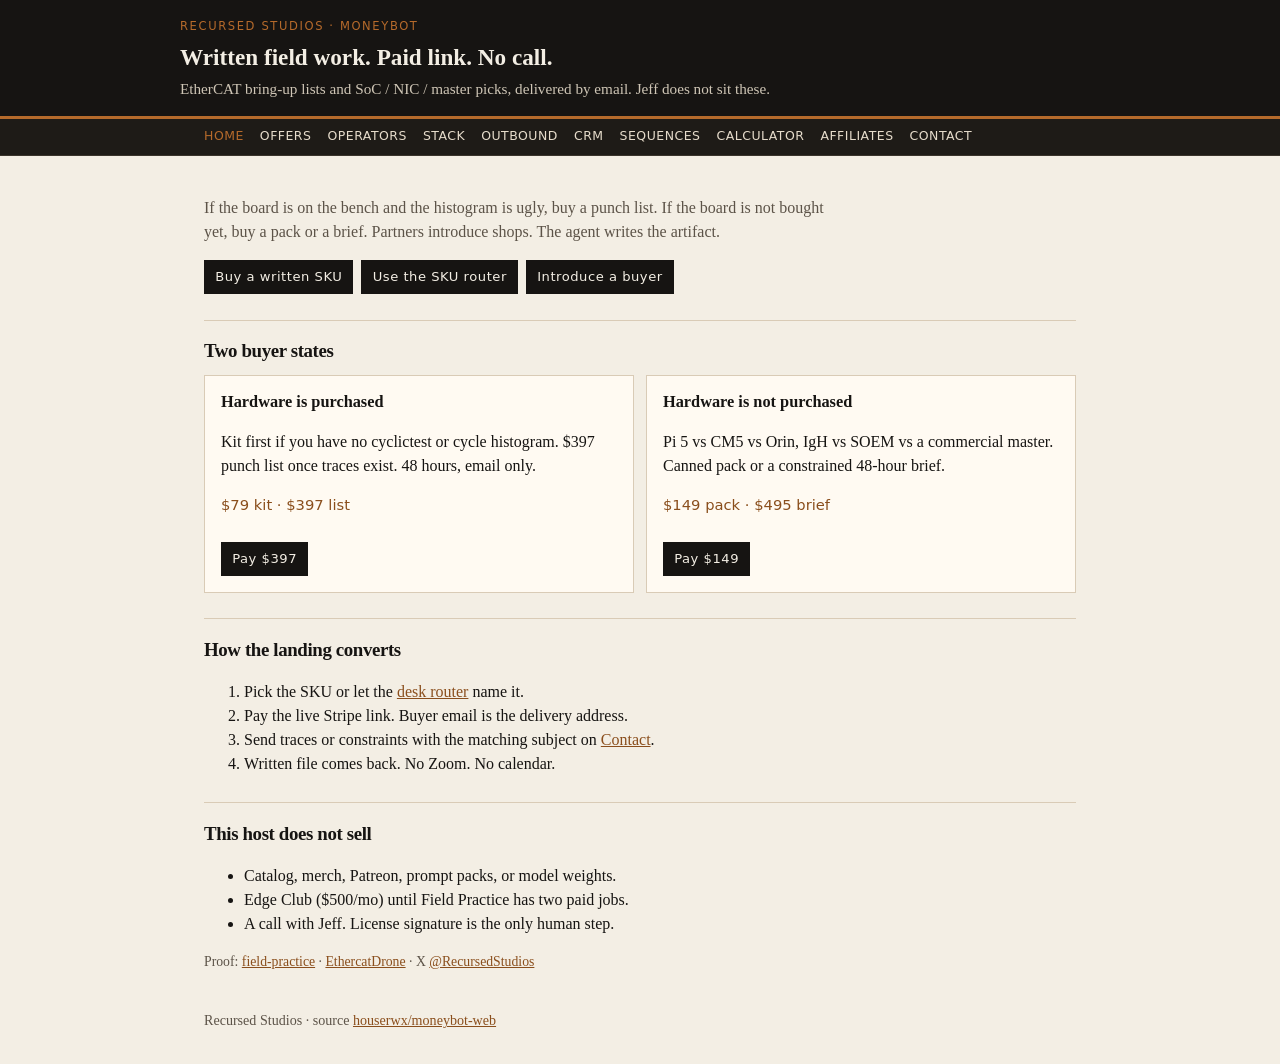
<file: index.html>
<!DOCTYPE html>
<html lang="en">
<head>
  <meta charset="utf-8" />
  <meta name="viewport" content="width=device-width, initial-scale=1" />
  <title>MoneyBot — written EtherCAT and host picks</title>
  <meta name="description" content="Recursed Studios MoneyBot landing page. Written EtherCAT punch lists and SoC/master picks. No Zoom. Industrial only." />
  <link rel="stylesheet" href="css/site.css" />
</head>
<body>
  <header>
    <div class="wrap">
      <div class="mark">Recursed Studios · MoneyBot</div>
      <h1>Written field work. Paid link. No call.</h1>
      <p>EtherCAT bring-up lists and SoC / NIC / master picks, delivered by email. Jeff does not sit these.</p>
    </div>
  </header>
  <nav>
    <div class="wrap">
      <a href="index.html" aria-current="page">Home</a>
      <a href="offers.html">Offers</a>
      <a href="operators.html">Operators</a>
      <a href="stack.html">Stack</a>
      <a href="outbound-tools.html">Outbound</a>
      <a href="crm-tools.html">CRM</a>
      <a href="email-sequencers.html">Sequences</a>
      <a href="calculator/">Calculator</a>
      <a href="affiliates.html">Affiliates</a>
      <a href="contact.html">Contact</a>
    </div>
  </nav>
  <main>
    <p class="lede">If the board is on the bench and the histogram is ugly, buy a punch list. If the board is not bought yet, buy a pack or a brief. Partners introduce shops. The agent writes the artifact.</p>
    <p class="actions">
      <a class="btn" href="offers.html">Buy a written SKU</a>
      <a class="btn" href="https://houserwx.github.io/moneybot-desk/">Use the SKU router</a>
      <a class="btn" href="affiliates.html">Introduce a buyer</a>
    </p>
    <h2>Two buyer states</h2>
    <div class="grid">
      <article class="card">
        <h3>Hardware is purchased</h3>
        <p>Kit first if you have no cyclictest or cycle histogram. $397 punch list once traces exist. 48 hours, email only.</p>
        <p class="price">$79 kit · $397 list</p>
        <a class="btn" href="https://buy.stripe.com/7sYeVdbYSbwaaD01iO4AU01">Pay $397</a>
      </article>
      <article class="card">
        <h3>Hardware is not purchased</h3>
        <p>Pi 5 vs CM5 vs Orin, IgH vs SOEM vs a commercial master. Canned pack or a constrained 48-hour brief.</p>
        <p class="price">$149 pack · $495 brief</p>
        <a class="btn" href="https://buy.stripe.com/aFadR93smgQu4eC7Hc4AU03">Pay $149</a>
      </article>
    </div>
    <h2>How the landing converts</h2>
    <ol>
      <li>Pick the SKU or let the <a href="https://houserwx.github.io/moneybot-desk/">desk router</a> name it.</li>
      <li>Pay the live Stripe link. Buyer email is the delivery address.</li>
      <li>Send traces or constraints with the matching subject on <a href="contact.html">Contact</a>.</li>
      <li>Written file comes back. No Zoom. No calendar.</li>
    </ol>
    <h2>This host does not sell</h2>
    <ul>
      <li>Catalog, merch, Patreon, prompt packs, or model weights.</li>
      <li>Edge Club ($500/mo) until Field Practice has two paid jobs.</li>
      <li>A call with Jeff. License signature is the only human step.</li>
    </ul>
    <p class="note">Proof: <a href="https://github.com/houserwx/field-practice">field-practice</a> · <a href="https://github.com/houserwx/EthercatDrone">EthercatDrone</a> · X <a href="https://x.com/RecursedStudios">@RecursedStudios</a></p>
  </main>
  <footer>
    Recursed Studios · source <a href="https://github.com/houserwx/moneybot-web">houserwx/moneybot-web</a>
  </footer>
</body>
</html>
</file>
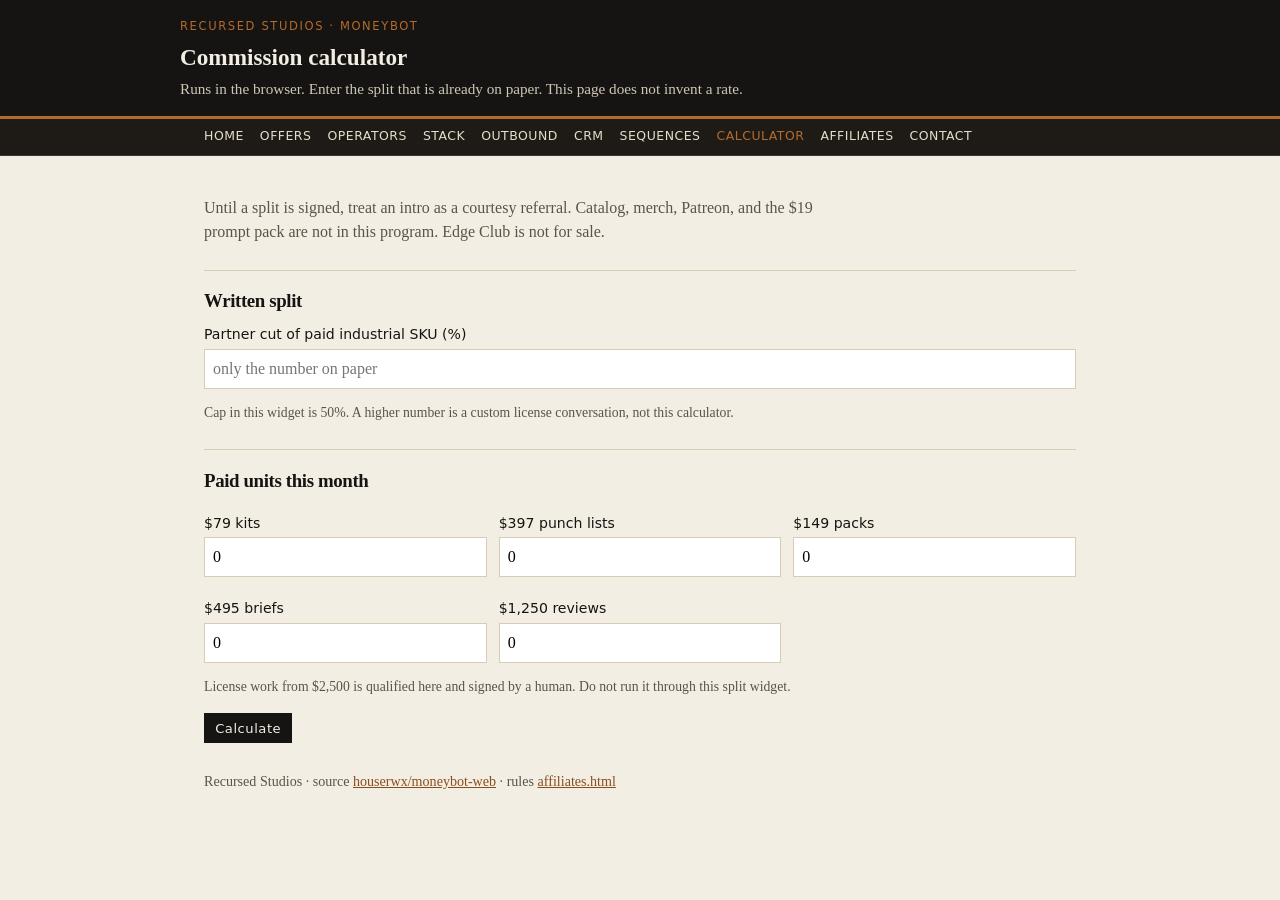
<file: calculator/index.html>
<!DOCTYPE html>
<html lang="en">
<head>
  <meta charset="utf-8" />
  <meta name="viewport" content="width=device-width, initial-scale=1" />
  <title>Commission calculator — MoneyBot</title>
  <meta name="description" content="Client-side calculator for a written Recursed Studios affiliate split. No published default rate." />
  <link rel="stylesheet" href="../css/site.css" />
</head>
<body>
  <header>
    <div class="wrap">
      <div class="mark">Recursed Studios · MoneyBot</div>
      <h1>Commission calculator</h1>
      <p>Runs in the browser. Enter the split that is already on paper. This page does not invent a rate.</p>
    </div>
  </header>
  <nav>
    <div class="wrap">
      <a href="../index.html">Home</a>
      <a href="../offers.html">Offers</a>
      <a href="../operators.html">Operators</a>
      <a href="../stack.html">Stack</a>
      <a href="../outbound-tools.html">Outbound</a>
      <a href="../crm-tools.html">CRM</a>
      <a href="../email-sequencers.html">Sequences</a>
      <a href="./index.html" aria-current="page">Calculator</a>
      <a href="../affiliates.html">Affiliates</a>
      <a href="../contact.html">Contact</a>
    </div>
  </nav>
  <main>
    <p class="lede">Until a split is signed, treat an intro as a courtesy referral. Catalog, merch, Patreon, and the $19 prompt pack are not in this program. Edge Club is not for sale.</p>
    <h2>Written split</h2>
    <label for="rate">Partner cut of paid industrial SKU (%)</label>
    <input id="rate" type="number" min="0" max="50" step="0.5" inputmode="decimal" placeholder="only the number on paper" />
    <p class="note">Cap in this widget is 50%. A higher number is a custom license conversation, not this calculator.</p>
    <h2>Paid units this month</h2>
    <div class="grid">
      <div>
        <label for="kit">$79 kits</label>
        <input id="kit" type="number" min="0" step="1" value="0" />
      </div>
      <div>
        <label for="list">$397 punch lists</label>
        <input id="list" type="number" min="0" step="1" value="0" />
      </div>
      <div>
        <label for="pack">$149 packs</label>
        <input id="pack" type="number" min="0" step="1" value="0" />
      </div>
      <div>
        <label for="brief">$495 briefs</label>
        <input id="brief" type="number" min="0" step="1" value="0" />
      </div>
      <div>
        <label for="review">$1,250 reviews</label>
        <input id="review" type="number" min="0" step="1" value="0" />
      </div>
    </div>
    <p class="note">License work from $2,500 is qualified here and signed by a human. Do not run it through this split widget.</p>
    <p class="actions"><button class="btn" type="button" id="run">Calculate</button></p>
    <div id="out" hidden></div>
  </main>
  <footer>
    Recursed Studios · source <a href="https://github.com/houserwx/moneybot-web">houserwx/moneybot-web</a> · rules <a href="../affiliates.html">affiliates.html</a>
  </footer>
  <script>
    const SKUS = [
      { id: "kit", name: "$79 commissioning kit", price: 79 },
      { id: "list", name: "$397 punch list", price: 397 },
      { id: "pack", name: "$149 SoC + master pack", price: 149 },
      { id: "brief", name: "$495 stack brief", price: 495 },
      { id: "review", name: "$1,250 review", price: 1250 }
    ];
    function n(id) {
      const v = Number(document.getElementById(id).value);
      return Number.isFinite(v) ? Math.max(0, v) : 0;
    }
    function money(v) {
      return v.toLocaleString(undefined, { style: "currency", currency: "USD" });
    }
    function run() {
      const rate = n("rate");
      const el = document.getElementById("out");
      el.hidden = false;
      if (!document.getElementById("rate").value) {
        el.innerHTML = "<p>Enter the written partner percent first. This page will not assume one.</p>";
        return;
      }
      if (rate > 50) {
        el.innerHTML = "<p>Rate above 50% is out of range for this widget. Email <code>AFFILIATE:</code>.</p>";
        return;
      }
      const frac = rate / 100;
      let gross = 0;
      let rows = "";
      SKUS.forEach(function (sku) {
        const units = Math.floor(n(sku.id));
        const line = units * sku.price;
        gross += line;
        rows += "<tr><td>" + sku.name + "</td><td>" + units + "</td><td>" +
          money(line) + "</td><td>" + money(line * frac) + "</td></tr>";
      });
      const partner = gross * frac;
      el.innerHTML =
        "<p><strong>Gross paid industrial</strong> " + money(gross) +
        " · <strong>partner @ " + rate + "%</strong> " + money(partner) +
        " · <strong>studio remainder</strong> " + money(gross - partner) + "</p>" +
        "<table><thead><tr><th>SKU</th><th>Units</th><th>Gross</th><th>Partner cut</th></tr></thead><tbody>" +
        rows + "</tbody></table>" +
        "<p class=\"note\">Client-side only. Stripe fees are not deducted here. First paid intro from a new partner is logged before a split is offered — see <a href=\"../affiliates.html\">affiliate rules</a>.</p>";
    }
    document.getElementById("run").addEventListener("click", run);
    ["rate", "kit", "list", "pack", "brief", "review"].forEach(function (id) {
      document.getElementById(id).addEventListener("input", run);
    });
  </script>
</body>
</html>
</file>
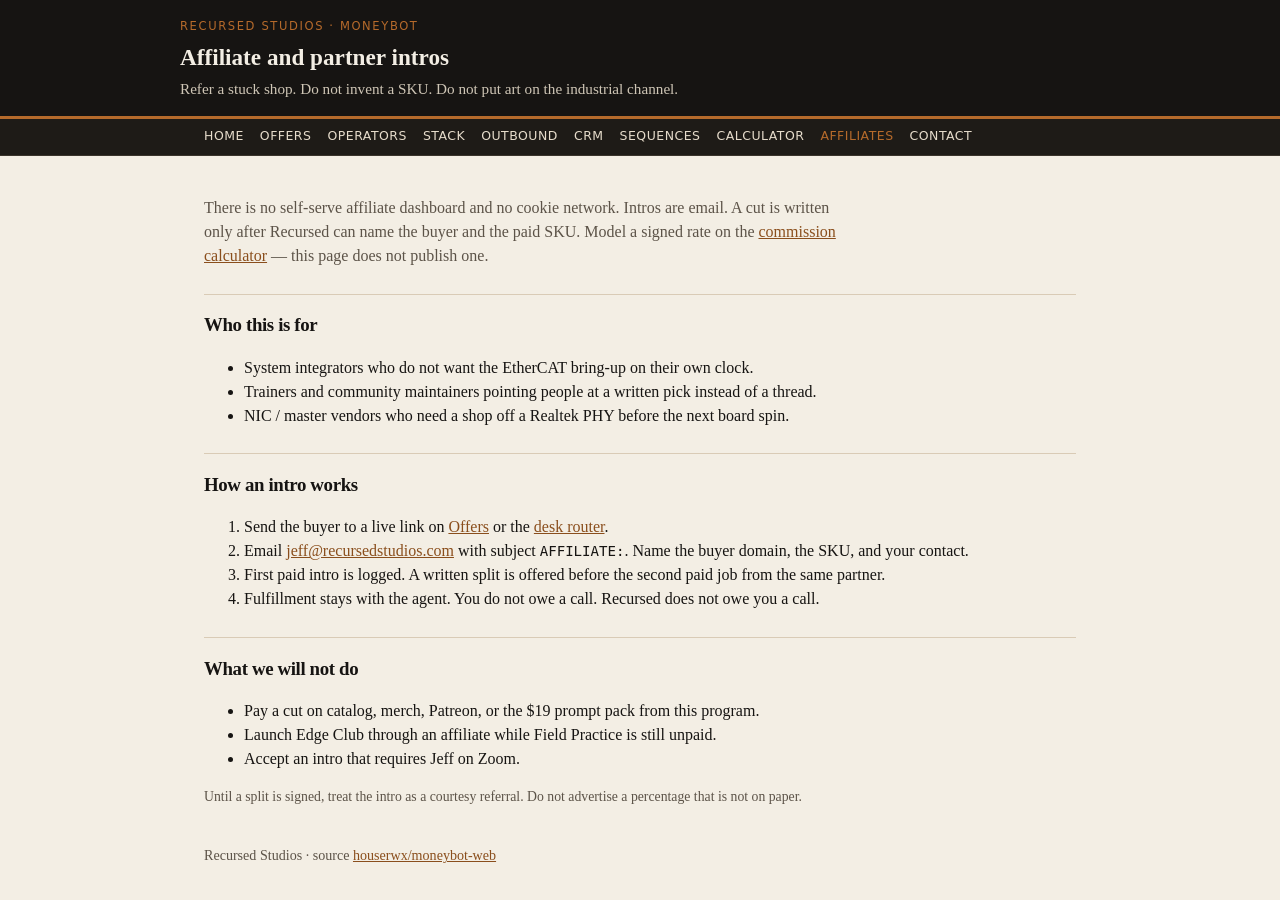
<file: affiliates.html>
<!DOCTYPE html>
<html lang="en">
<head>
  <meta charset="utf-8" />
  <meta name="viewport" content="width=device-width, initial-scale=1" />
  <title>Affiliates — MoneyBot</title>
  <meta name="description" content="How SIs, trainers, and vendors introduce Recursed Studios industrial SKUs." />
  <link rel="stylesheet" href="css/site.css" />
</head>
<body>
  <header>
    <div class="wrap">
      <div class="mark">Recursed Studios · MoneyBot</div>
      <h1>Affiliate and partner intros</h1>
      <p>Refer a stuck shop. Do not invent a SKU. Do not put art on the industrial channel.</p>
    </div>
  </header>
  <nav>
    <div class="wrap">
      <a href="index.html">Home</a>
      <a href="offers.html">Offers</a>
      <a href="operators.html">Operators</a>
      <a href="stack.html">Stack</a>
      <a href="outbound-tools.html">Outbound</a>
      <a href="crm-tools.html">CRM</a>
      <a href="email-sequencers.html">Sequences</a>
      <a href="calculator/">Calculator</a>
      <a href="affiliates.html" aria-current="page">Affiliates</a>
      <a href="contact.html">Contact</a>
    </div>
  </nav>
  <main>
    <p class="lede">There is no self-serve affiliate dashboard and no cookie network. Intros are email. A cut is written only after Recursed can name the buyer and the paid SKU. Model a signed rate on the <a href="calculator/">commission calculator</a> — this page does not publish one.</p>
    <h2>Who this is for</h2>
    <ul>
      <li>System integrators who do not want the EtherCAT bring-up on their own clock.</li>
      <li>Trainers and community maintainers pointing people at a written pick instead of a thread.</li>
      <li>NIC / master vendors who need a shop off a Realtek PHY before the next board spin.</li>
    </ul>
    <h2>How an intro works</h2>
    <ol>
      <li>Send the buyer to a live link on <a href="offers.html">Offers</a> or the <a href="https://houserwx.github.io/moneybot-desk/">desk router</a>.</li>
      <li>Email <a href="mailto:jeff@recursedstudios.com?subject=AFFILIATE:">jeff@recursedstudios.com</a> with subject <code>AFFILIATE:</code>. Name the buyer domain, the SKU, and your contact.</li>
      <li>First paid intro is logged. A written split is offered before the second paid job from the same partner.</li>
      <li>Fulfillment stays with the agent. You do not owe a call. Recursed does not owe you a call.</li>
    </ol>
    <h2>What we will not do</h2>
    <ul>
      <li>Pay a cut on catalog, merch, Patreon, or the $19 prompt pack from this program.</li>
      <li>Launch Edge Club through an affiliate while Field Practice is still unpaid.</li>
      <li>Accept an intro that requires Jeff on Zoom.</li>
    </ul>
    <p class="note">Until a split is signed, treat the intro as a courtesy referral. Do not advertise a percentage that is not on paper.</p>
  </main>
  <footer>
    Recursed Studios · source <a href="https://github.com/houserwx/moneybot-web">houserwx/moneybot-web</a>
  </footer>
</body>
</html>
</file>
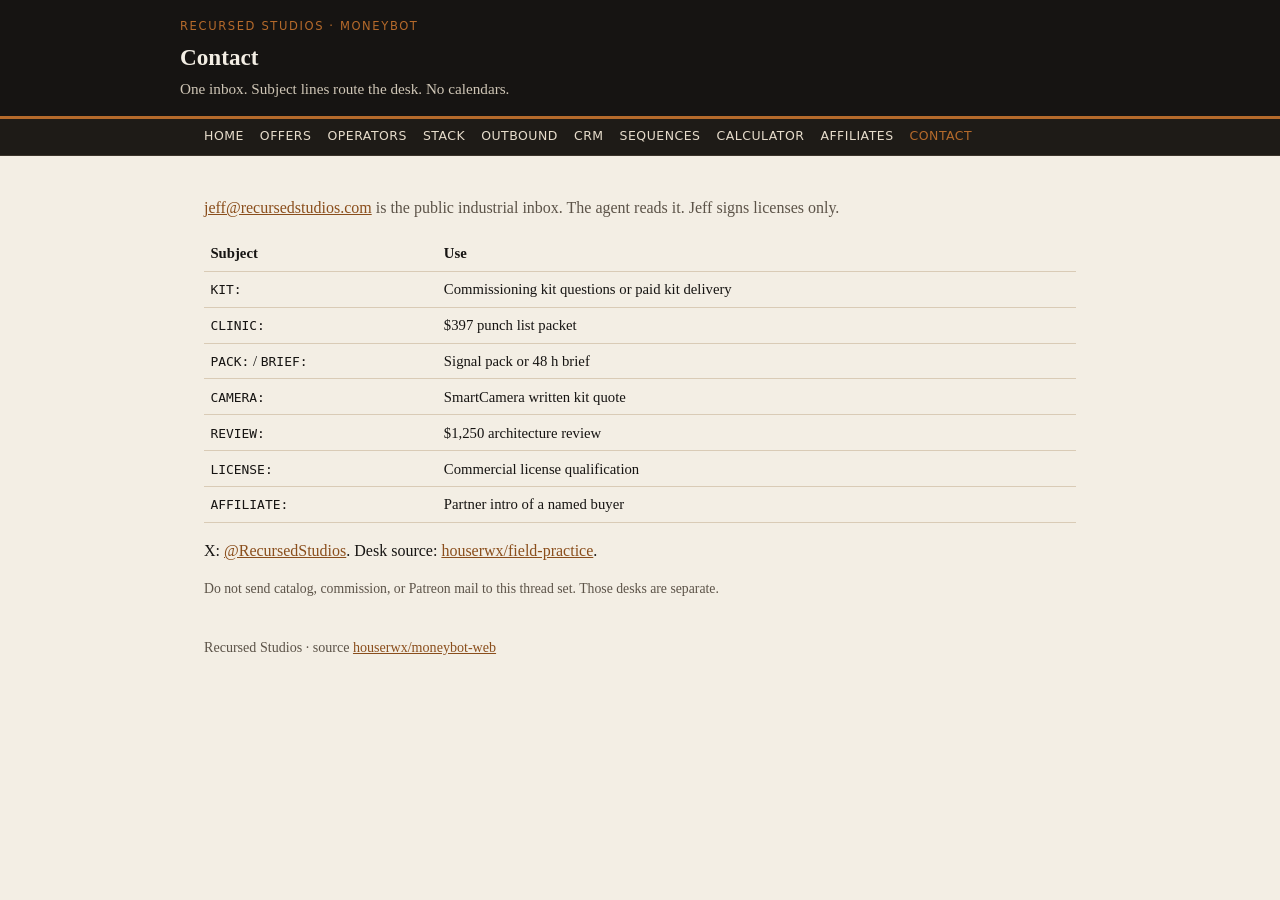
<file: contact.html>
<!DOCTYPE html>
<html lang="en">
<head>
  <meta charset="utf-8" />
  <meta name="viewport" content="width=device-width, initial-scale=1" />
  <title>Contact — MoneyBot</title>
  <meta name="description" content="Email subjects for Recursed Studios industrial desk." />
  <link rel="stylesheet" href="css/site.css" />
</head>
<body>
  <header>
    <div class="wrap">
      <div class="mark">Recursed Studios · MoneyBot</div>
      <h1>Contact</h1>
      <p>One inbox. Subject lines route the desk. No calendars.</p>
    </div>
  </header>
  <nav>
    <div class="wrap">
      <a href="index.html">Home</a>
      <a href="offers.html">Offers</a>
      <a href="operators.html">Operators</a>
      <a href="stack.html">Stack</a>
      <a href="outbound-tools.html">Outbound</a>
      <a href="crm-tools.html">CRM</a>
      <a href="email-sequencers.html">Sequences</a>
      <a href="calculator/">Calculator</a>
      <a href="affiliates.html">Affiliates</a>
      <a href="contact.html" aria-current="page">Contact</a>
    </div>
  </nav>
  <main>
    <p class="lede"><a href="mailto:jeff@recursedstudios.com">jeff@recursedstudios.com</a> is the public industrial inbox. The agent reads it. Jeff signs licenses only.</p>
    <table>
      <thead><tr><th>Subject</th><th>Use</th></tr></thead>
      <tbody>
        <tr><td><code>KIT:</code></td><td>Commissioning kit questions or paid kit delivery</td></tr>
        <tr><td><code>CLINIC:</code></td><td>$397 punch list packet</td></tr>
        <tr><td><code>PACK:</code> / <code>BRIEF:</code></td><td>Signal pack or 48 h brief</td></tr>
        <tr><td><code>CAMERA:</code></td><td>SmartCamera written kit quote</td></tr>
        <tr><td><code>REVIEW:</code></td><td>$1,250 architecture review</td></tr>
        <tr><td><code>LICENSE:</code></td><td>Commercial license qualification</td></tr>
        <tr><td><code>AFFILIATE:</code></td><td>Partner intro of a named buyer</td></tr>
      </tbody>
    </table>
    <p>X: <a href="https://x.com/RecursedStudios">@RecursedStudios</a>. Desk source: <a href="https://github.com/houserwx/field-practice">houserwx/field-practice</a>.</p>
    <p class="note">Do not send catalog, commission, or Patreon mail to this thread set. Those desks are separate.</p>
  </main>
  <footer>
    Recursed Studios · source <a href="https://github.com/houserwx/moneybot-web">houserwx/moneybot-web</a>
  </footer>
</body>
</html>
</file>
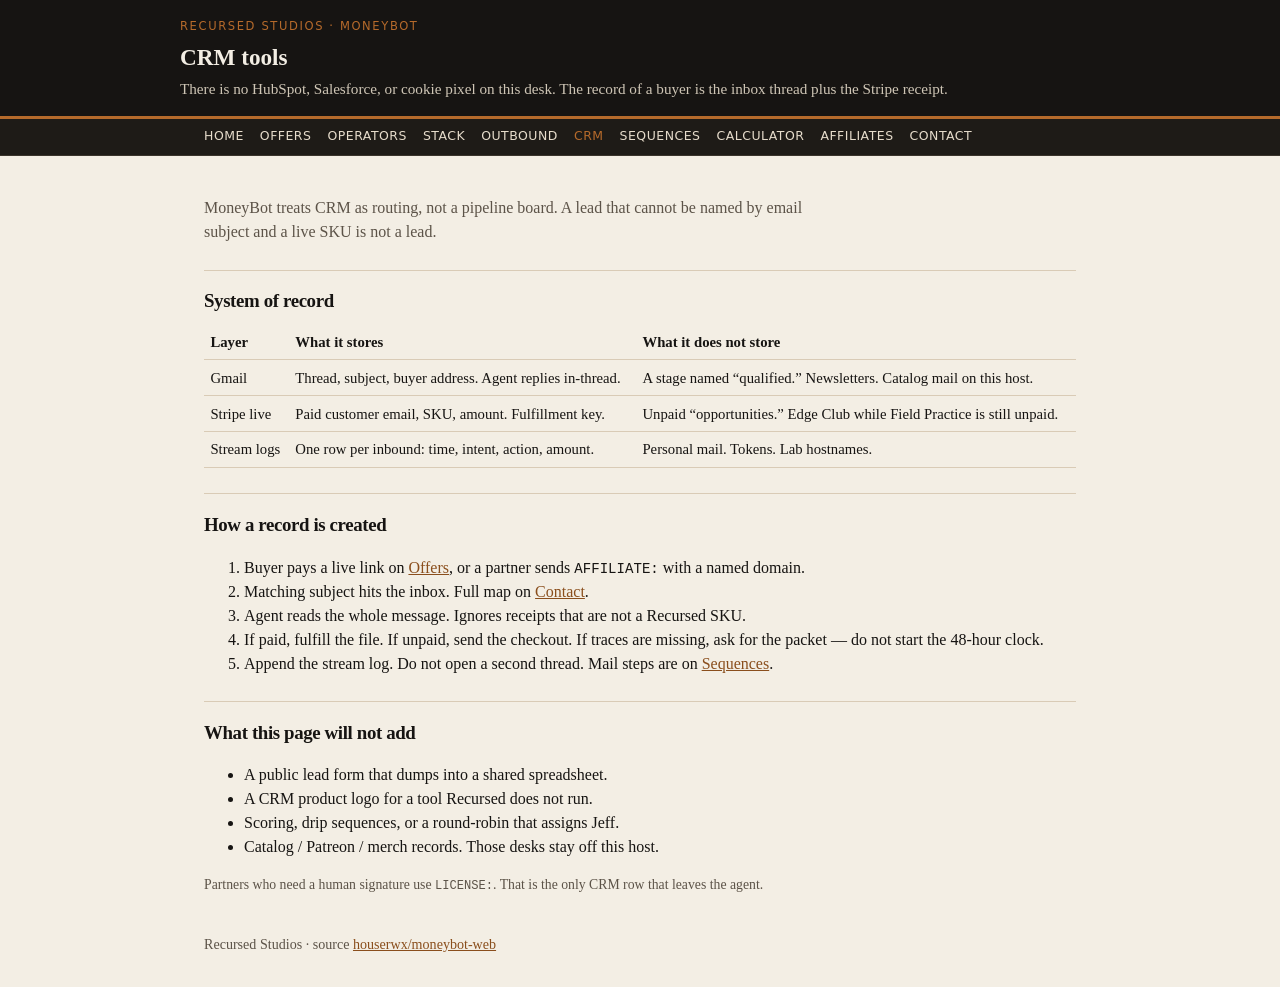
<file: crm-tools.html>
<!DOCTYPE html>
<html lang="en">
<head>
  <meta charset="utf-8" />
  <meta name="viewport" content="width=device-width, initial-scale=1" />
  <title>CRM tools — MoneyBot</title>
  <meta name="description" content="Recursed Studios industrial CRM is Gmail subjects, Stripe customers, and stream logs. No HubSpot." />
  <link rel="stylesheet" href="css/site.css" />
</head>
<body>
  <header>
    <div class="wrap">
      <div class="mark">Recursed Studios · MoneyBot</div>
      <h1>CRM tools</h1>
      <p>There is no HubSpot, Salesforce, or cookie pixel on this desk. The record of a buyer is the inbox thread plus the Stripe receipt.</p>
    </div>
  </header>
  <nav>
    <div class="wrap">
      <a href="index.html">Home</a>
      <a href="offers.html">Offers</a>
      <a href="operators.html">Operators</a>
      <a href="stack.html">Stack</a>
      <a href="outbound-tools.html">Outbound</a>
      <a href="crm-tools.html" aria-current="page">CRM</a>
      <a href="email-sequencers.html">Sequences</a>
      <a href="calculator/">Calculator</a>
      <a href="affiliates.html">Affiliates</a>
      <a href="contact.html">Contact</a>
    </div>
  </nav>
  <main>
    <p class="lede">MoneyBot treats CRM as routing, not a pipeline board. A lead that cannot be named by email subject and a live SKU is not a lead.</p>
    <h2>System of record</h2>
    <table>
      <thead><tr><th>Layer</th><th>What it stores</th><th>What it does not store</th></tr></thead>
      <tbody>
        <tr><td>Gmail</td><td>Thread, subject, buyer address. Agent replies in-thread.</td><td>A stage named “qualified.” Newsletters. Catalog mail on this host.</td></tr>
        <tr><td>Stripe live</td><td>Paid customer email, SKU, amount. Fulfillment key.</td><td>Unpaid “opportunities.” Edge Club while Field Practice is still unpaid.</td></tr>
        <tr><td>Stream logs</td><td>One row per inbound: time, intent, action, amount.</td><td>Personal mail. Tokens. Lab hostnames.</td></tr>
      </tbody>
    </table>
    <h2>How a record is created</h2>
    <ol>
      <li>Buyer pays a live link on <a href="offers.html">Offers</a>, or a partner sends <code>AFFILIATE:</code> with a named domain.</li>
      <li>Matching subject hits the inbox. Full map on <a href="contact.html">Contact</a>.</li>
      <li>Agent reads the whole message. Ignores receipts that are not a Recursed SKU.</li>
      <li>If paid, fulfill the file. If unpaid, send the checkout. If traces are missing, ask for the packet — do not start the 48-hour clock.</li>
      <li>Append the stream log. Do not open a second thread. Mail steps are on <a href="email-sequencers.html">Sequences</a>.</li>
    </ol>
    <h2>What this page will not add</h2>
    <ul>
      <li>A public lead form that dumps into a shared spreadsheet.</li>
      <li>A CRM product logo for a tool Recursed does not run.</li>
      <li>Scoring, drip sequences, or a round-robin that assigns Jeff.</li>
      <li>Catalog / Patreon / merch records. Those desks stay off this host.</li>
    </ul>
    <p class="note">Partners who need a human signature use <code>LICENSE:</code>. That is the only CRM row that leaves the agent.</p>
  </main>
  <footer>
    Recursed Studios · source <a href="https://github.com/houserwx/moneybot-web">houserwx/moneybot-web</a>
  </footer>
</body>
</html>
</file>
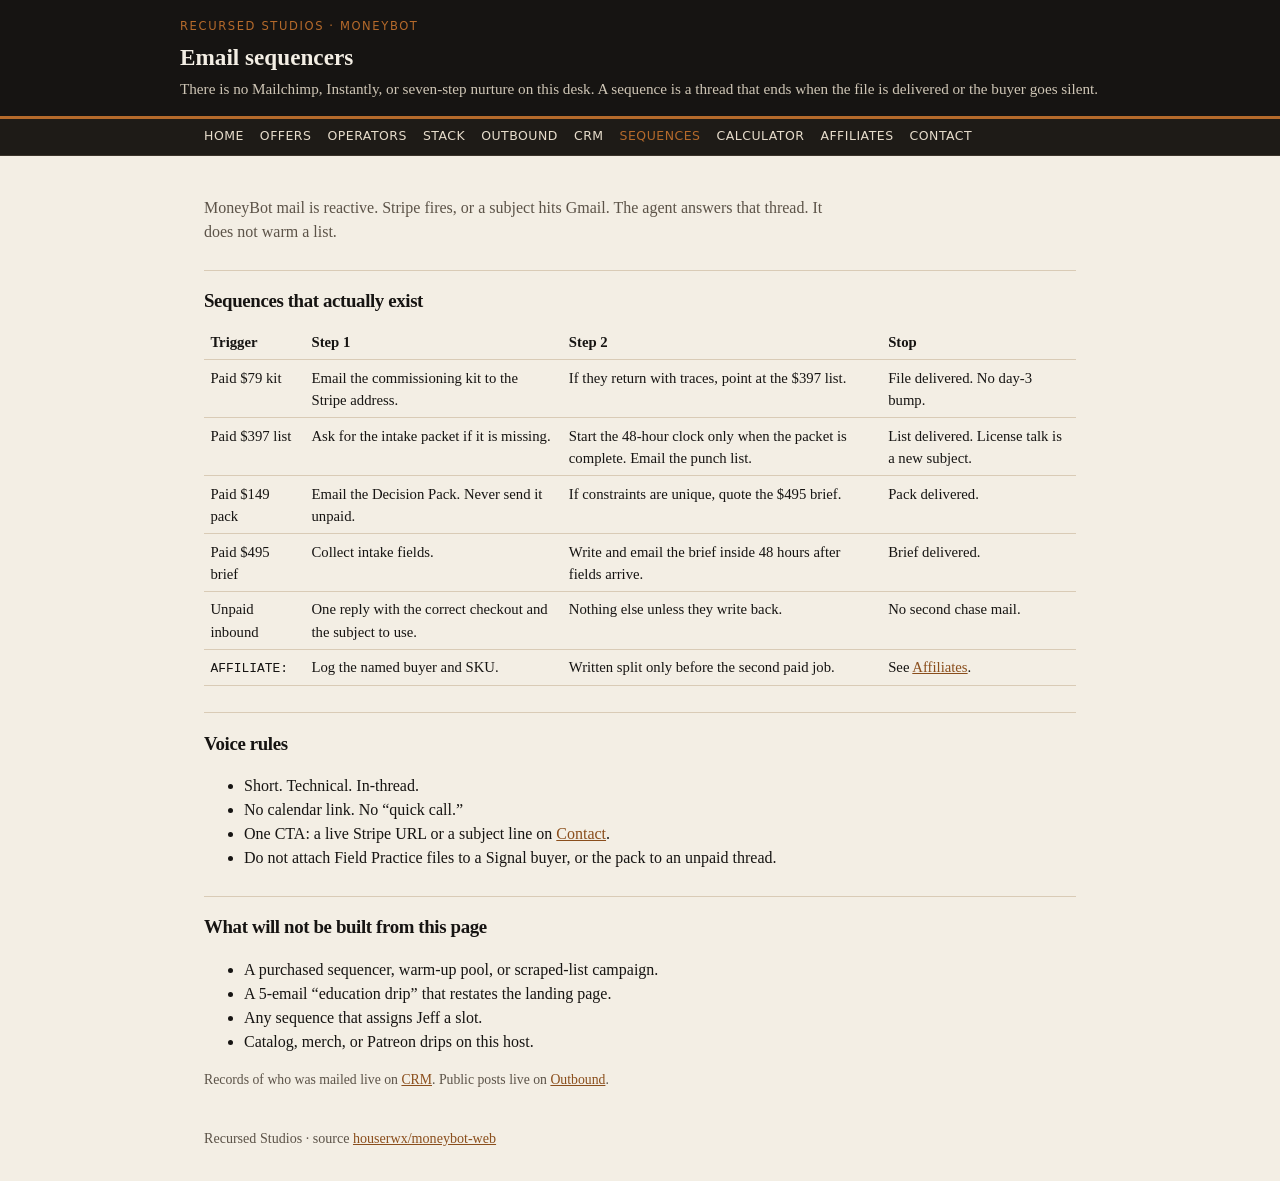
<file: email-sequencers.html>
<!DOCTYPE html>
<html lang="en">
<head>
  <meta charset="utf-8" />
  <meta name="viewport" content="width=device-width, initial-scale=1" />
  <title>Email sequencers — MoneyBot</title>
  <meta name="description" content="Recursed Studios does not run a drip sequencer. Industrial mail is one thread per buyer after a Stripe event or a named subject." />
  <link rel="stylesheet" href="css/site.css" />
</head>
<body>
  <header>
    <div class="wrap">
      <div class="mark">Recursed Studios · MoneyBot</div>
      <h1>Email sequencers</h1>
      <p>There is no Mailchimp, Instantly, or seven-step nurture on this desk. A sequence is a thread that ends when the file is delivered or the buyer goes silent.</p>
    </div>
  </header>
  <nav>
    <div class="wrap">
      <a href="index.html">Home</a>
      <a href="offers.html">Offers</a>
      <a href="operators.html">Operators</a>
      <a href="stack.html">Stack</a>
      <a href="outbound-tools.html">Outbound</a>
      <a href="crm-tools.html">CRM</a>
      <a href="email-sequencers.html" aria-current="page">Sequences</a>
      <a href="calculator/">Calculator</a>
      <a href="affiliates.html">Affiliates</a>
      <a href="contact.html">Contact</a>
    </div>
  </nav>
  <main>
    <p class="lede">MoneyBot mail is reactive. Stripe fires, or a subject hits Gmail. The agent answers that thread. It does not warm a list.</p>
    <h2>Sequences that actually exist</h2>
    <table>
      <thead><tr><th>Trigger</th><th>Step 1</th><th>Step 2</th><th>Stop</th></tr></thead>
      <tbody>
        <tr><td>Paid $79 kit</td><td>Email the commissioning kit to the Stripe address.</td><td>If they return with traces, point at the $397 list.</td><td>File delivered. No day-3 bump.</td></tr>
        <tr><td>Paid $397 list</td><td>Ask for the intake packet if it is missing.</td><td>Start the 48-hour clock only when the packet is complete. Email the punch list.</td><td>List delivered. License talk is a new subject.</td></tr>
        <tr><td>Paid $149 pack</td><td>Email the Decision Pack. Never send it unpaid.</td><td>If constraints are unique, quote the $495 brief.</td><td>Pack delivered.</td></tr>
        <tr><td>Paid $495 brief</td><td>Collect intake fields.</td><td>Write and email the brief inside 48 hours after fields arrive.</td><td>Brief delivered.</td></tr>
        <tr><td>Unpaid inbound</td><td>One reply with the correct checkout and the subject to use.</td><td>Nothing else unless they write back.</td><td>No second chase mail.</td></tr>
        <tr><td><code>AFFILIATE:</code></td><td>Log the named buyer and SKU.</td><td>Written split only before the second paid job.</td><td>See <a href="affiliates.html">Affiliates</a>.</td></tr>
      </tbody>
    </table>
    <h2>Voice rules</h2>
    <ul>
      <li>Short. Technical. In-thread.</li>
      <li>No calendar link. No “quick call.”</li>
      <li>One CTA: a live Stripe URL or a subject line on <a href="contact.html">Contact</a>.</li>
      <li>Do not attach Field Practice files to a Signal buyer, or the pack to an unpaid thread.</li>
    </ul>
    <h2>What will not be built from this page</h2>
    <ul>
      <li>A purchased sequencer, warm-up pool, or scraped-list campaign.</li>
      <li>A 5-email “education drip” that restates the landing page.</li>
      <li>Any sequence that assigns Jeff a slot.</li>
      <li>Catalog, merch, or Patreon drips on this host.</li>
    </ul>
    <p class="note">Records of who was mailed live on <a href="crm-tools.html">CRM</a>. Public posts live on <a href="outbound-tools.html">Outbound</a>.</p>
  </main>
  <footer>
    Recursed Studios · source <a href="https://github.com/houserwx/moneybot-web">houserwx/moneybot-web</a>
  </footer>
</body>
</html>
</file>
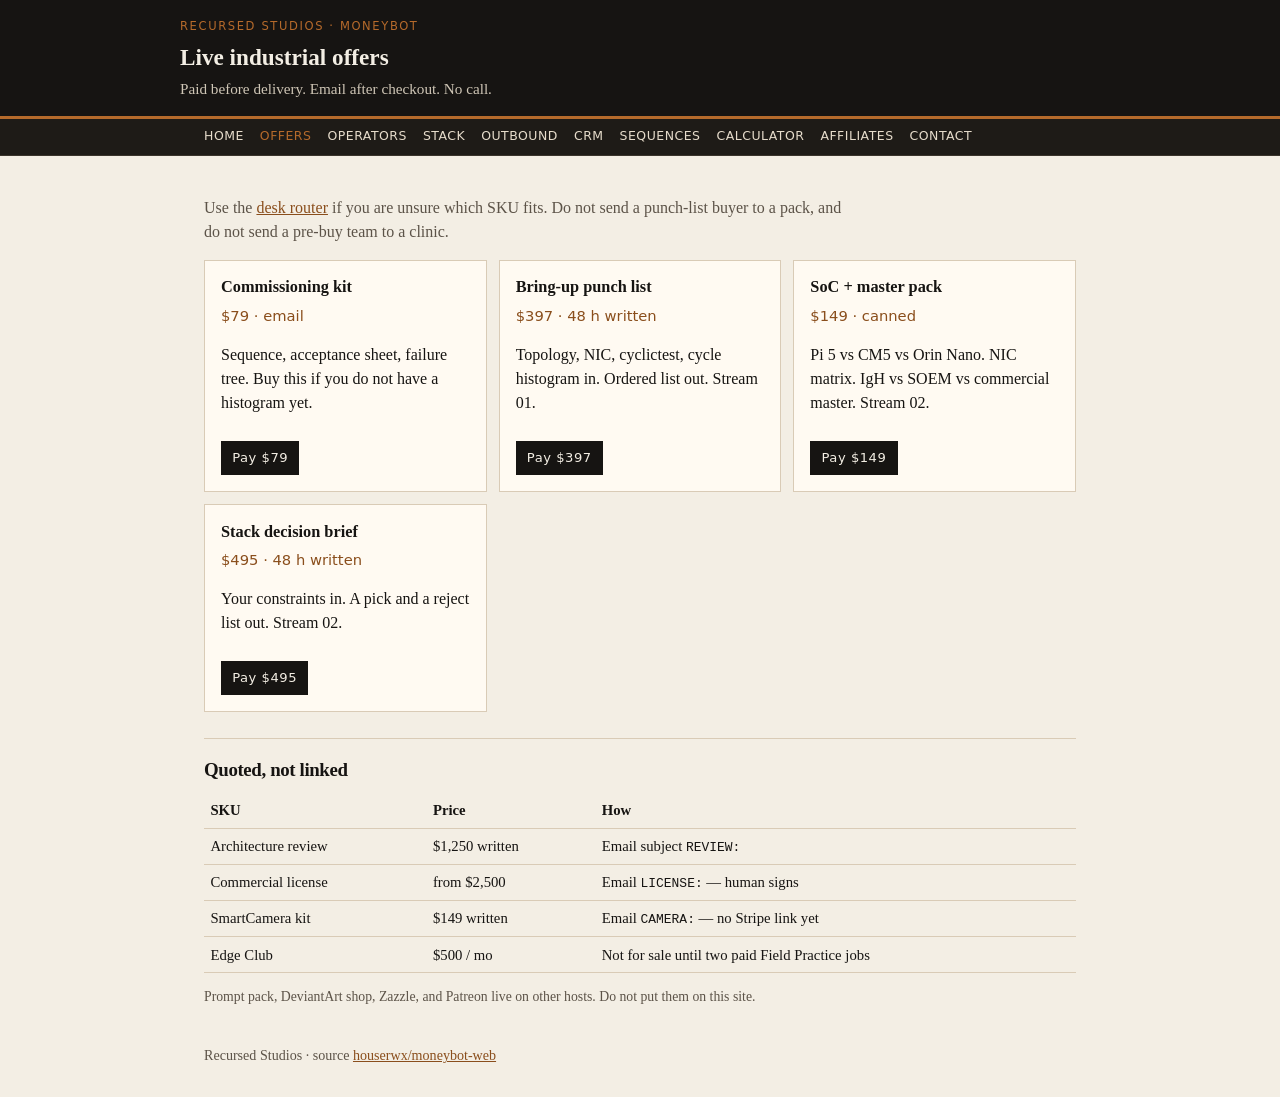
<file: offers.html>
<!DOCTYPE html>
<html lang="en">
<head>
  <meta charset="utf-8" />
  <meta name="viewport" content="width=device-width, initial-scale=1" />
  <title>Offers — MoneyBot</title>
  <meta name="description" content="Live Recursed Studios industrial SKUs. Written delivery. No Zoom." />
  <link rel="stylesheet" href="css/site.css" />
</head>
<body>
  <header>
    <div class="wrap">
      <div class="mark">Recursed Studios · MoneyBot</div>
      <h1>Live industrial offers</h1>
      <p>Paid before delivery. Email after checkout. No call.</p>
    </div>
  </header>
  <nav>
    <div class="wrap">
      <a href="index.html">Home</a>
      <a href="offers.html" aria-current="page">Offers</a>
      <a href="operators.html">Operators</a>
      <a href="stack.html">Stack</a>
      <a href="outbound-tools.html">Outbound</a>
      <a href="crm-tools.html">CRM</a>
      <a href="email-sequencers.html">Sequences</a>
      <a href="calculator/">Calculator</a>
      <a href="affiliates.html">Affiliates</a>
      <a href="contact.html">Contact</a>
    </div>
  </nav>
  <main>
    <p class="lede">Use the <a href="https://houserwx.github.io/moneybot-desk/">desk router</a> if you are unsure which SKU fits. Do not send a punch-list buyer to a pack, and do not send a pre-buy team to a clinic.</p>
    <div class="grid">
      <article class="card">
        <h3>Commissioning kit</h3>
        <div class="price">$79 · email</div>
        <p>Sequence, acceptance sheet, failure tree. Buy this if you do not have a histogram yet.</p>
        <a class="btn" href="https://buy.stripe.com/5kQ3cvd2W1VA26u8Lg4AU00">Pay $79</a>
      </article>
      <article class="card">
        <h3>Bring-up punch list</h3>
        <div class="price">$397 · 48 h written</div>
        <p>Topology, NIC, cyclictest, cycle histogram in. Ordered list out. Stream 01.</p>
        <a class="btn" href="https://buy.stripe.com/7sYeVdbYSbwaaD01iO4AU01">Pay $397</a>
      </article>
      <article class="card">
        <h3>SoC + master pack</h3>
        <div class="price">$149 · canned</div>
        <p>Pi 5 vs CM5 vs Orin Nano. NIC matrix. IgH vs SOEM vs commercial master. Stream 02.</p>
        <a class="btn" href="https://buy.stripe.com/aFadR93smgQu4eC7Hc4AU03">Pay $149</a>
      </article>
      <article class="card">
        <h3>Stack decision brief</h3>
        <div class="price">$495 · 48 h written</div>
        <p>Your constraints in. A pick and a reject list out. Stream 02.</p>
        <a class="btn" href="https://buy.stripe.com/9B6eVd2oifMqaD0d1w4AU04">Pay $495</a>
      </article>
    </div>
    <h2>Quoted, not linked</h2>
    <table>
      <thead><tr><th>SKU</th><th>Price</th><th>How</th></tr></thead>
      <tbody>
        <tr><td>Architecture review</td><td>$1,250 written</td><td>Email subject <code>REVIEW:</code></td></tr>
        <tr><td>Commercial license</td><td>from $2,500</td><td>Email <code>LICENSE:</code> — human signs</td></tr>
        <tr><td>SmartCamera kit</td><td>$149 written</td><td>Email <code>CAMERA:</code> — no Stripe link yet</td></tr>
        <tr><td>Edge Club</td><td>$500 / mo</td><td>Not for sale until two paid Field Practice jobs</td></tr>
      </tbody>
    </table>
    <p class="note">Prompt pack, DeviantArt shop, Zazzle, and Patreon live on other hosts. Do not put them on this site.</p>
  </main>
  <footer>
    Recursed Studios · source <a href="https://github.com/houserwx/moneybot-web">houserwx/moneybot-web</a>
  </footer>
</body>
</html>
</file>
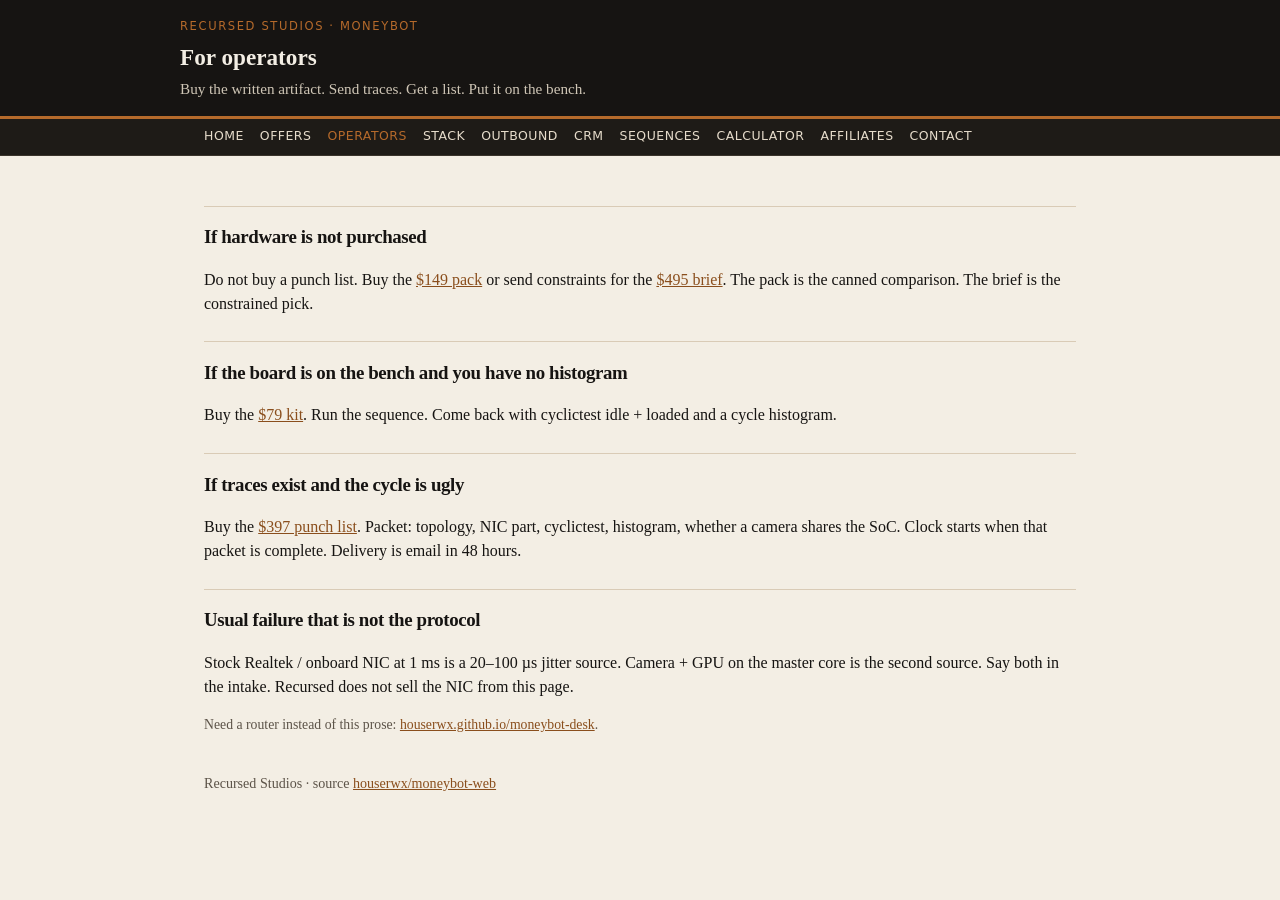
<file: operators.html>
<!DOCTYPE html>
<html lang="en">
<head>
  <meta charset="utf-8" />
  <meta name="viewport" content="width=device-width, initial-scale=1" />
  <title>Operators — MoneyBot</title>
  <meta name="description" content="How a shop uses the Recursed MoneyBot desk without a call." />
  <link rel="stylesheet" href="css/site.css" />
</head>
<body>
  <header>
    <div class="wrap">
      <div class="mark">Recursed Studios · MoneyBot</div>
      <h1>For operators</h1>
      <p>Buy the written artifact. Send traces. Get a list. Put it on the bench.</p>
    </div>
  </header>
  <nav>
    <div class="wrap">
      <a href="index.html">Home</a>
      <a href="offers.html">Offers</a>
      <a href="operators.html" aria-current="page">Operators</a>
      <a href="stack.html">Stack</a>
      <a href="outbound-tools.html">Outbound</a>
      <a href="crm-tools.html">CRM</a>
      <a href="email-sequencers.html">Sequences</a>
      <a href="calculator/">Calculator</a>
      <a href="affiliates.html">Affiliates</a>
      <a href="contact.html">Contact</a>
    </div>
  </nav>
  <main>
    <h2>If hardware is not purchased</h2>
    <p>Do not buy a punch list. Buy the <a href="https://buy.stripe.com/aFadR93smgQu4eC7Hc4AU03">$149 pack</a> or send constraints for the <a href="https://buy.stripe.com/9B6eVd2oifMqaD0d1w4AU04">$495 brief</a>. The pack is the canned comparison. The brief is the constrained pick.</p>
    <h2>If the board is on the bench and you have no histogram</h2>
    <p>Buy the <a href="https://buy.stripe.com/5kQ3cvd2W1VA26u8Lg4AU00">$79 kit</a>. Run the sequence. Come back with cyclictest idle + loaded and a cycle histogram.</p>
    <h2>If traces exist and the cycle is ugly</h2>
    <p>Buy the <a href="https://buy.stripe.com/7sYeVdbYSbwaaD01iO4AU01">$397 punch list</a>. Packet: topology, NIC part, cyclictest, histogram, whether a camera shares the SoC. Clock starts when that packet is complete. Delivery is email in 48 hours.</p>
    <h2>Usual failure that is not the protocol</h2>
    <p>Stock Realtek / onboard NIC at 1 ms is a 20–100 µs jitter source. Camera + GPU on the master core is the second source. Say both in the intake. Recursed does not sell the NIC from this page.</p>
    <p class="note">Need a router instead of this prose: <a href="https://houserwx.github.io/moneybot-desk/">houserwx.github.io/moneybot-desk</a>.</p>
  </main>
  <footer>
    Recursed Studios · source <a href="https://github.com/houserwx/moneybot-web">houserwx/moneybot-web</a>
  </footer>
</body>
</html>
</file>
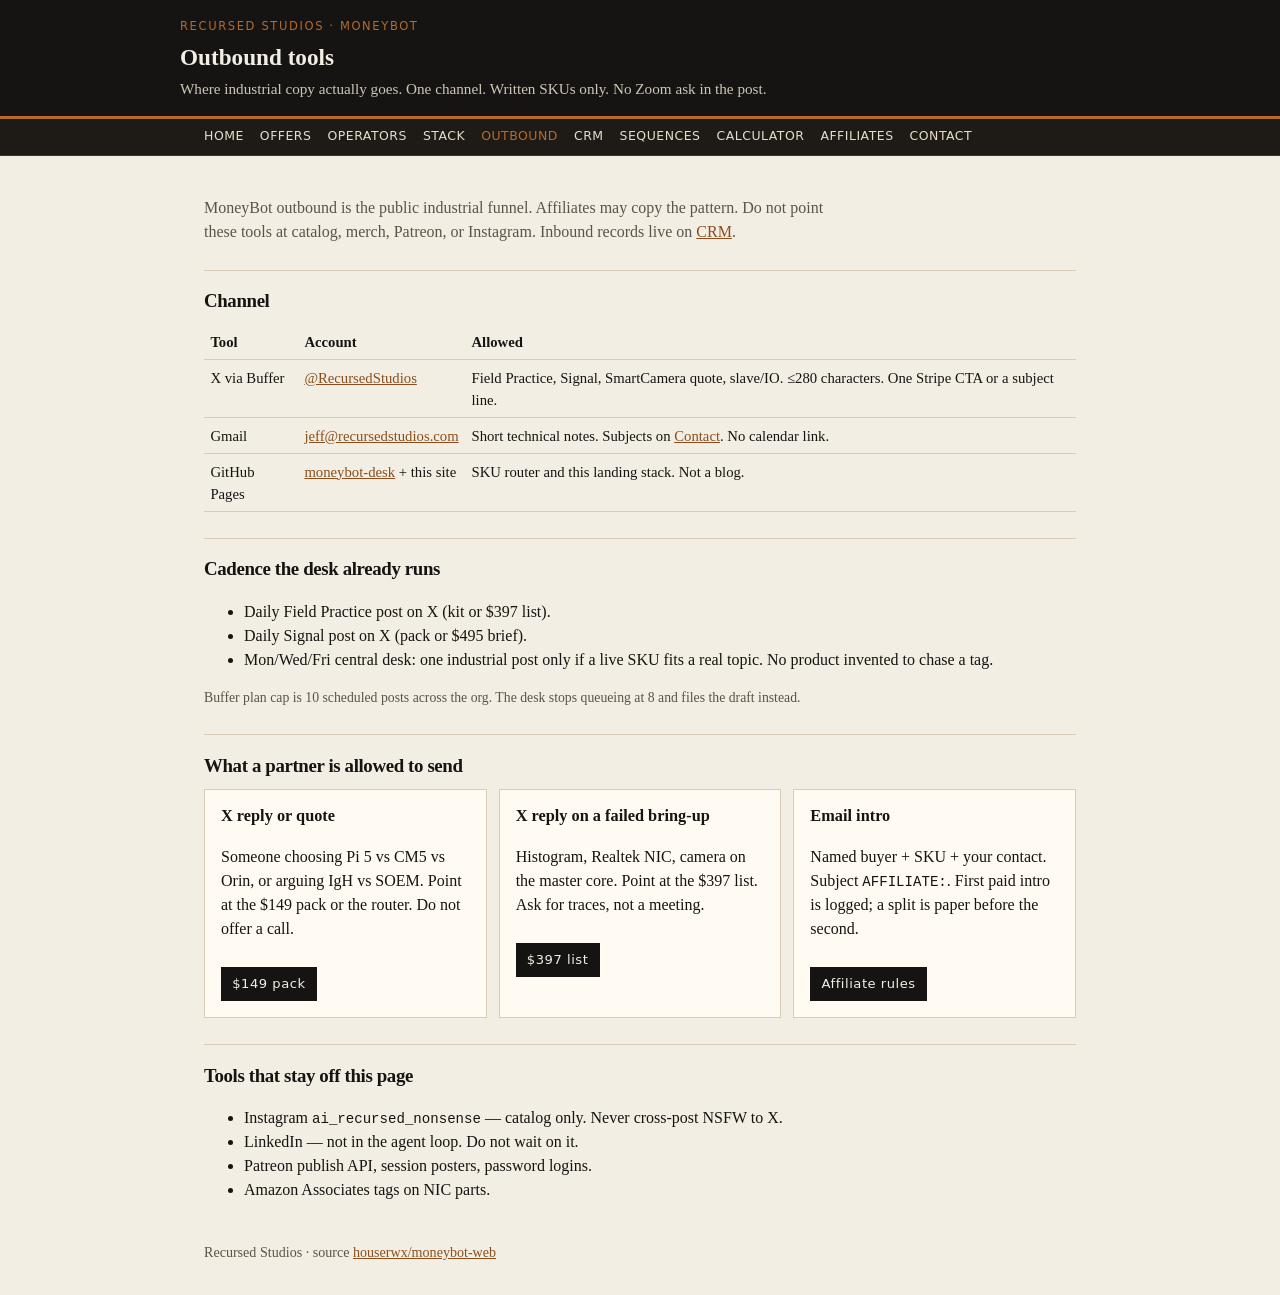
<file: outbound-tools.html>
<!DOCTYPE html>
<html lang="en">
<head>
  <meta charset="utf-8" />
  <meta name="viewport" content="width=device-width, initial-scale=1" />
  <title>Outbound tools — MoneyBot</title>
  <meta name="description" content="Public outbound tools for Recursed Studios industrial desk: Buffer X, Gmail subjects, reply drafts. No catalog channel." />
  <link rel="stylesheet" href="css/site.css" />
</head>
<body>
  <header>
    <div class="wrap">
      <div class="mark">Recursed Studios · MoneyBot</div>
      <h1>Outbound tools</h1>
      <p>Where industrial copy actually goes. One channel. Written SKUs only. No Zoom ask in the post.</p>
    </div>
  </header>
  <nav>
    <div class="wrap">
      <a href="index.html">Home</a>
      <a href="offers.html">Offers</a>
      <a href="operators.html">Operators</a>
      <a href="stack.html">Stack</a>
      <a href="outbound-tools.html" aria-current="page">Outbound</a>
      <a href="crm-tools.html">CRM</a>
      <a href="email-sequencers.html">Sequences</a>
      <a href="calculator/">Calculator</a>
      <a href="affiliates.html">Affiliates</a>
      <a href="contact.html">Contact</a>
    </div>
  </nav>
  <main>
    <p class="lede">MoneyBot outbound is the public industrial funnel. Affiliates may copy the pattern. Do not point these tools at catalog, merch, Patreon, or Instagram. Inbound records live on <a href="crm-tools.html">CRM</a>.</p>
    <h2>Channel</h2>
    <table>
      <thead><tr><th>Tool</th><th>Account</th><th>Allowed</th></tr></thead>
      <tbody>
        <tr><td>X via Buffer</td><td><a href="https://x.com/RecursedStudios">@RecursedStudios</a></td><td>Field Practice, Signal, SmartCamera quote, slave/IO. ≤280 characters. One Stripe CTA or a subject line.</td></tr>
        <tr><td>Gmail</td><td><a href="mailto:jeff@recursedstudios.com">jeff@recursedstudios.com</a></td><td>Short technical notes. Subjects on <a href="contact.html">Contact</a>. No calendar link.</td></tr>
        <tr><td>GitHub Pages</td><td><a href="https://houserwx.github.io/moneybot-desk/">moneybot-desk</a> + this site</td><td>SKU router and this landing stack. Not a blog.</td></tr>
      </tbody>
    </table>
    <h2>Cadence the desk already runs</h2>
    <ul>
      <li>Daily Field Practice post on X (kit or $397 list).</li>
      <li>Daily Signal post on X (pack or $495 brief).</li>
      <li>Mon/Wed/Fri central desk: one industrial post only if a live SKU fits a real topic. No product invented to chase a tag.</li>
    </ul>
    <p class="note">Buffer plan cap is 10 scheduled posts across the org. The desk stops queueing at 8 and files the draft instead.</p>
    <h2>What a partner is allowed to send</h2>
    <div class="grid">
      <article class="card">
        <h3>X reply or quote</h3>
        <p>Someone choosing Pi 5 vs CM5 vs Orin, or arguing IgH vs SOEM. Point at the $149 pack or the router. Do not offer a call.</p>
        <a class="btn" href="https://buy.stripe.com/aFadR93smgQu4eC7Hc4AU03">$149 pack</a>
      </article>
      <article class="card">
        <h3>X reply on a failed bring-up</h3>
        <p>Histogram, Realtek NIC, camera on the master core. Point at the $397 list. Ask for traces, not a meeting.</p>
        <a class="btn" href="https://buy.stripe.com/7sYeVdbYSbwaaD01iO4AU01">$397 list</a>
      </article>
      <article class="card">
        <h3>Email intro</h3>
        <p>Named buyer + SKU + your contact. Subject <code>AFFILIATE:</code>. First paid intro is logged; a split is paper before the second.</p>
        <a class="btn" href="affiliates.html">Affiliate rules</a>
      </article>
    </div>
    <h2>Tools that stay off this page</h2>
    <ul>
      <li>Instagram <code>ai_recursed_nonsense</code> — catalog only. Never cross-post NSFW to X.</li>
      <li>LinkedIn — not in the agent loop. Do not wait on it.</li>
      <li>Patreon publish API, session posters, password logins.</li>
      <li>Amazon Associates tags on NIC parts.</li>
    </ul>
  </main>
  <footer>
    Recursed Studios · source <a href="https://github.com/houserwx/moneybot-web">houserwx/moneybot-web</a>
  </footer>
</body>
</html>
</file>
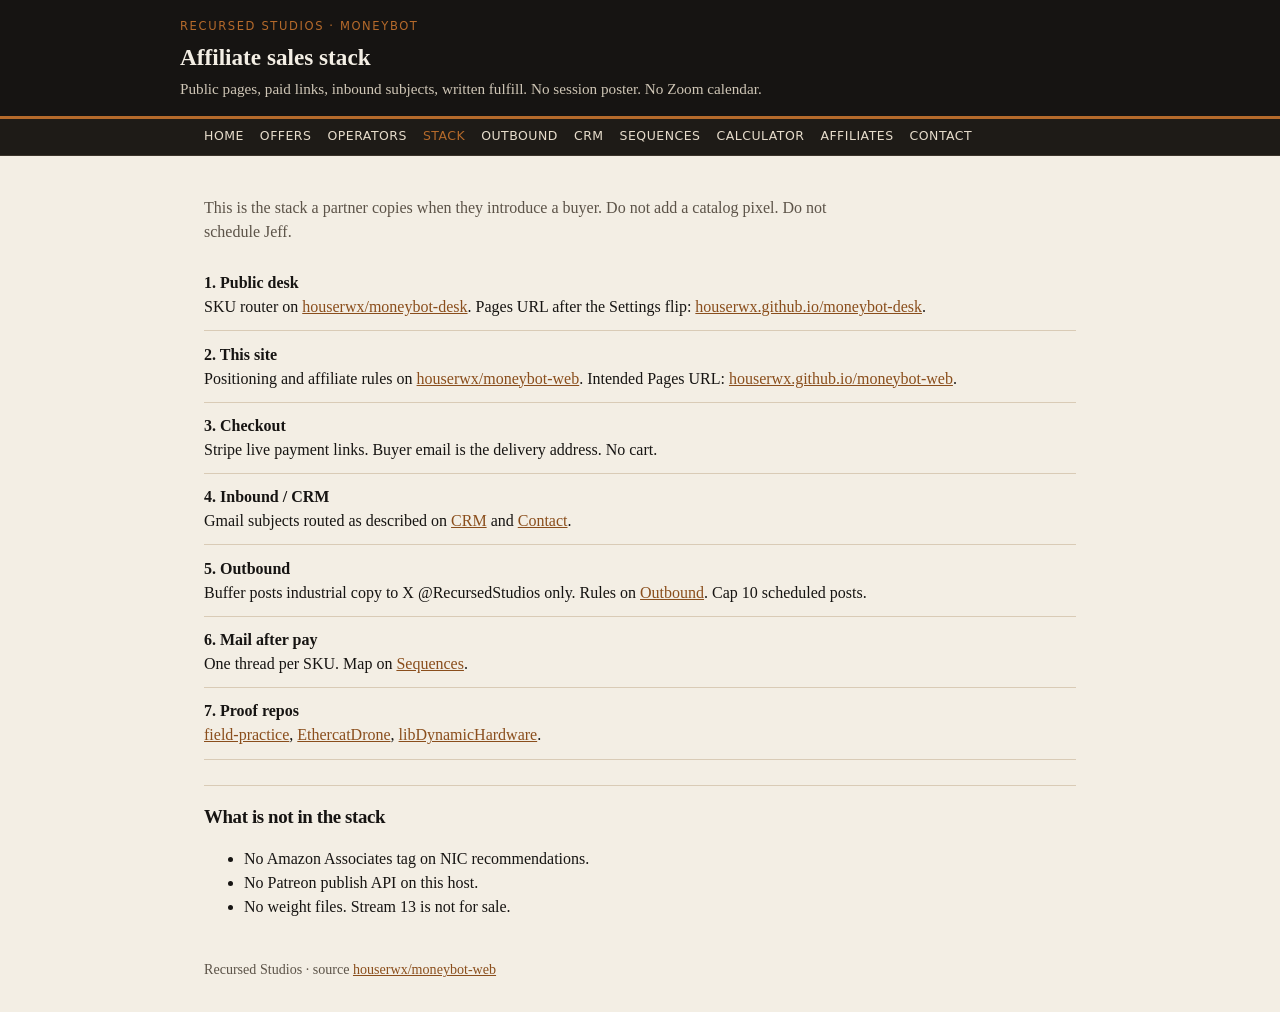
<file: stack.html>
<!DOCTYPE html>
<html lang="en">
<head>
  <meta charset="utf-8" />
  <meta name="viewport" content="width=device-width, initial-scale=1" />
  <title>Sales stack — MoneyBot</title>
  <meta name="description" content="Tools Recursed Studios uses to sell and fulfill industrial written work." />
  <link rel="stylesheet" href="css/site.css" />
</head>
<body>
  <header>
    <div class="wrap">
      <div class="mark">Recursed Studios · MoneyBot</div>
      <h1>Affiliate sales stack</h1>
      <p>Public pages, paid links, inbound subjects, written fulfill. No session poster. No Zoom calendar.</p>
    </div>
  </header>
  <nav>
    <div class="wrap">
      <a href="index.html">Home</a>
      <a href="offers.html">Offers</a>
      <a href="operators.html">Operators</a>
      <a href="stack.html" aria-current="page">Stack</a>
      <a href="outbound-tools.html">Outbound</a>
      <a href="crm-tools.html">CRM</a>
      <a href="email-sequencers.html">Sequences</a>
      <a href="calculator/">Calculator</a>
      <a href="affiliates.html">Affiliates</a>
      <a href="contact.html">Contact</a>
    </div>
  </nav>
  <main>
    <p class="lede">This is the stack a partner copies when they introduce a buyer. Do not add a catalog pixel. Do not schedule Jeff.</p>
    <ul class="stack">
      <li><strong>1. Public desk</strong> SKU router on <a href="https://github.com/houserwx/moneybot-desk">houserwx/moneybot-desk</a>. Pages URL after the Settings flip: <a href="https://houserwx.github.io/moneybot-desk/">houserwx.github.io/moneybot-desk</a>.</li>
      <li><strong>2. This site</strong> Positioning and affiliate rules on <a href="https://github.com/houserwx/moneybot-web">houserwx/moneybot-web</a>. Intended Pages URL: <a href="https://houserwx.github.io/moneybot-web/">houserwx.github.io/moneybot-web</a>.</li>
      <li><strong>3. Checkout</strong> Stripe live payment links. Buyer email is the delivery address. No cart.</li>
      <li><strong>4. Inbound / CRM</strong> Gmail subjects routed as described on <a href="crm-tools.html">CRM</a> and <a href="contact.html">Contact</a>.</li>
      <li><strong>5. Outbound</strong> Buffer posts industrial copy to X @RecursedStudios only. Rules on <a href="outbound-tools.html">Outbound</a>. Cap 10 scheduled posts.</li>
      <li><strong>6. Mail after pay</strong> One thread per SKU. Map on <a href="email-sequencers.html">Sequences</a>.</li>
      <li><strong>7. Proof repos</strong> <a href="https://github.com/houserwx/field-practice">field-practice</a>, <a href="https://github.com/houserwx/EthercatDrone">EthercatDrone</a>, <a href="https://github.com/houserwx/libdynamichardware">libDynamicHardware</a>.</li>
    </ul>
    <h2>What is not in the stack</h2>
    <ul>
      <li>No Amazon Associates tag on NIC recommendations.</li>
      <li>No Patreon publish API on this host.</li>
      <li>No weight files. Stream 13 is not for sale.</li>
    </ul>
  </main>
  <footer>
    Recursed Studios · source <a href="https://github.com/houserwx/moneybot-web">houserwx/moneybot-web</a>
  </footer>
</body>
</html>
</file>
<file: css/site.css>
:root {
  --ink: #161412;
  --paper: #f3eee4;
  --card: #fffaf2;
  --copper: #b56a2b;
  --copper-dim: #8a4e1c;
  --line: #d9cbb6;
  --mute: #5c5348;
  --ok: #2c4a32;
}
* { box-sizing: border-box; }
html, body { margin: 0; background: var(--paper); color: var(--ink); font: 16px/1.5 "Iowan Old Style", Palatino, "Palatino Linotype", serif; }
a { color: var(--copper-dim); }
header {
  border-bottom: 3px solid var(--copper);
  padding: 1.1rem 1.5rem 0.9rem;
  background: var(--ink);
  color: var(--paper);
}
header .wrap, nav .wrap, main, footer { max-width: 920px; margin: 0 auto; }
.mark { letter-spacing: 0.14em; text-transform: uppercase; font-size: 0.72rem; color: var(--copper); font-family: ui-sans-serif, system-ui, sans-serif; }
header h1 { color: #f3eee4; margin: 0.3rem 0 0; font-size: 1.45rem; font-weight: 600; }
header p { margin: 0.25rem 0 0; color: #cfc6b6; font-size: 0.95rem; }
nav { background: #1e1b17; border-bottom: 1px solid #3a342c; }
nav .wrap { display: flex; flex-wrap: wrap; gap: 0.35rem 1rem; padding: 0.55rem 1.5rem; }
nav a { color: #e6dccb; text-decoration: none; font-family: ui-sans-serif, system-ui, sans-serif; font-size: 0.78rem; letter-spacing: 0.04em; text-transform: uppercase; }
nav a:hover, nav a[aria-current="page"] { color: var(--copper); }
main { padding: 1.5rem; }
h2 { font-weight: 600; letter-spacing: -0.02em; font-size: 1.18rem; margin: 1.6rem 0 0.55rem; border-top: 1px solid var(--line); padding-top: 1.05rem; }
h3 { margin: 0 0 0.3rem; font-size: 1.02rem; }
.lede { color: var(--mute); max-width: 40rem; }
.actions { display: flex; flex-wrap: wrap; gap: 0.5rem; margin: 1rem 0 0.25rem; }
.grid { display: grid; grid-template-columns: repeat(auto-fit, minmax(210px, 1fr)); gap: 0.75rem; }
.card { background: var(--card); border: 1px solid var(--line); padding: 0.9rem 1rem 1rem; }
.price { font-family: ui-sans-serif, system-ui, sans-serif; color: var(--copper-dim); font-size: 0.92rem; }
.btn {
  display: inline-block; margin-top: 0.65rem; padding: 0.45rem 0.7rem;
  background: var(--ink); color: var(--paper); text-decoration: none; border: 0; cursor: pointer;
  font-family: ui-sans-serif, system-ui, sans-serif; font-size: 0.82rem; letter-spacing: 0.04em;
}
.actions .btn { margin-top: 0; }
.btn:hover { background: var(--copper-dim); }
.note { font-size: 0.86rem; color: var(--mute); }
label { display: block; font-size: 0.88rem; margin: 0.55rem 0 0.2rem; font-family: ui-sans-serif, system-ui, sans-serif; }
input {
  width: 100%; padding: 0.45rem 0.5rem; border: 1px solid var(--line);
  background: #fff; font: inherit;
}
#out { margin-top: 1rem; padding: 0.9rem 1rem; background: #efe6d4; border-left: 4px solid var(--copper); }
#out strong { color: var(--ok); }
table { width: 100%; border-collapse: collapse; font-size: 0.92rem; }
th, td { text-align: left; padding: 0.4rem 0.4rem; border-bottom: 1px solid var(--line); vertical-align: top; }
code { font-size: 0.88em; }
footer { padding: 0 1.5rem 2rem; color: var(--mute); font-size: 0.88rem; }
.stack { list-style: none; padding: 0; margin: 0; }
.stack li { border-bottom: 1px solid var(--line); padding: 0.7rem 0; }
.stack strong { display: block; }
</file>
